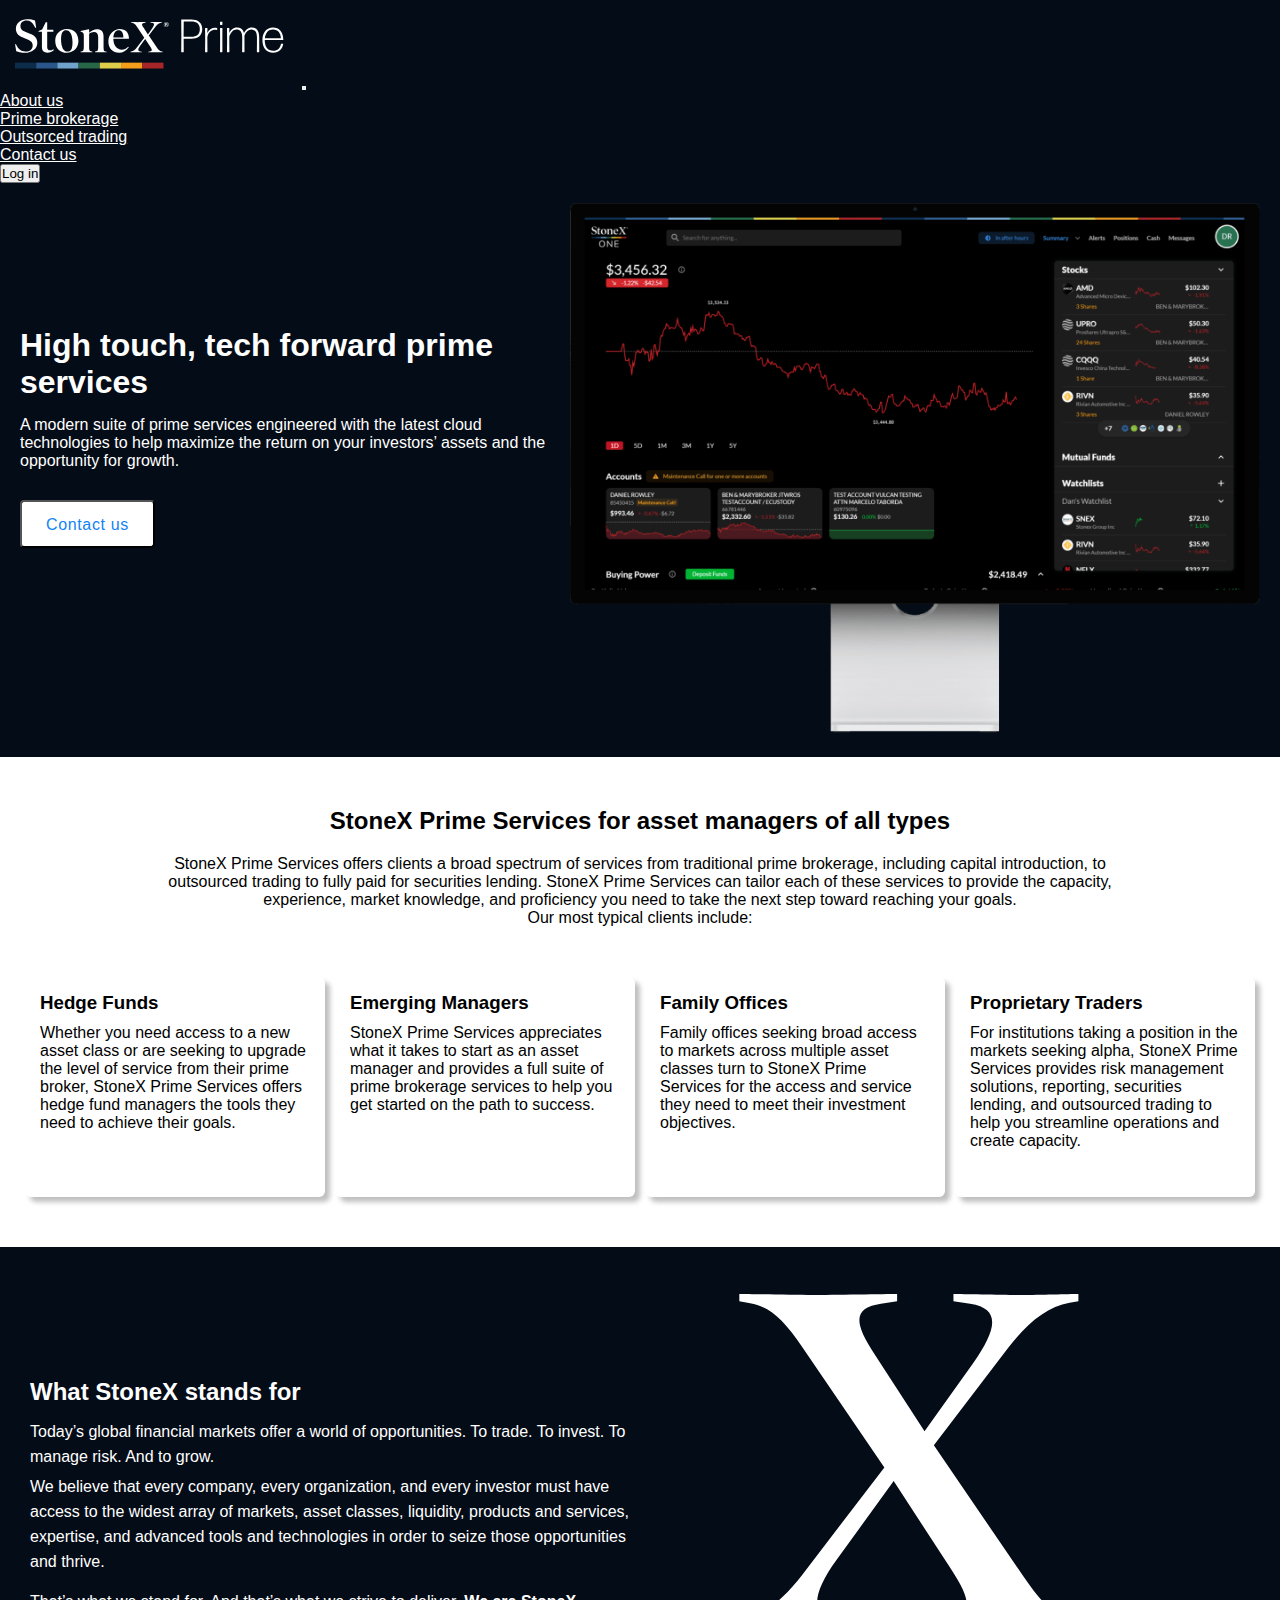
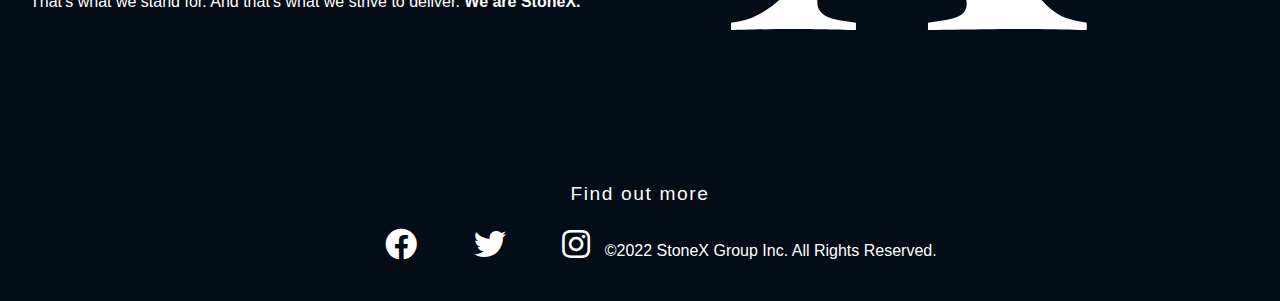
<file: index.html>
<!DOCTYPE html>
<html lang="en">
  <head>
    <meta charset="UTF-8" />
    <meta http-equiv="X-UA-Compatible" content="IE=edge" />
    <meta name="viewport" content="width=device-width, initial-scale=1.0" />
    <link rel="stylesheet" href="css/style.css" />
    
    <!--Font Awesome-->
    <link
      rel="stylesheet"
      href="https://cdnjs.cloudflare.com/ajax/libs/font-awesome/5.15.4/css/all.min.css"
      integrity="sha512-1ycn6IcaQQ40/MKBW2W4Rhis/DbILU74C1vSrLJxCq57o941Ym01SwNsOMqvEBFlcgUa6xLiPY/NS5R+E6ztJQ=="
      crossorigin="anonymous"
      referrerpolicy="no-referrer"
    />
<!--Google Font-->
    <link href="https://fonts.googleapis.com/css2?family=Open+Sans:wght@300;400;700&display=swap" rel="stylesheet">

    <!-- Fav Icon-->
    <link
      rel="shortcut icon"
      href="../Web coder/images/favicon_x.png"
      type="image/x-icon"
    />
    <title>StoneX Prime Services | StoneX</title>
    <!-- CSS only -->
    <link href="https://cdn.jsdelivr.net/npm/bootstrap@5.2.2/dist/css/bootstrap.min.css" rel="stylesheet" integrity="sha384-Zenh87qX5JnK2Jl0vWa8Ck2rdkQ2Bzep5IDxbcnCeuOxjzrPF/et3URy9Bv1WTRi" crossorigin="anonymous">
  </head>
  <body>
    <!--Header
    <header>
        <a href="index.html">
          <img
            src="images/StoneX Prime - White logo.svg"
            alt="samsung logo"
        /></a>
      </p>-->
      <!--Nav Bar-->
      <header>
      <nav class="navbar navbar-expand-lg">
        <div class="container-fluid">
          <a class="navbar-brand" href="index.html"></a>    <img
          src="images/StoneX Prime - White logo.svg"
          alt="samsung logo"
      /></a>
          <button class="navbar-toggler bg-light" type="button" data-bs-toggle="collapse" data-bs-target="#navbarSupportedContent" aria-controls="navbarSupportedContent" aria-expanded="false" aria-label="Toggle navigation">
            <span class="navbar-toggler-icon" ></span>
          </button>
          <div class="collapse navbar-collapse" id="navbarSupportedContent">
            <ul class="navbar-nav me-auto mb-2 mb-lg-0">
          
              <li class="nav-item">
                <a class="nav-link" href="../pages/aboutus.html" style="color: white;">About us</a>
              </li>
              <li class="nav-item">
                <a class="nav-link" href="../pages/prime_brokerage.html" style="color: white;">Prime brokerage</a>
              </li>
              <li class="nav-item">
                <a class="nav-link" href="../pages/outsorced_trading.html" style="color: white;">Outsorced trading</a>
              </li>
              <li class="nav-item">
                <a class="nav-link" href="../pages/contactus.html" style="color: white;">Contact us </a>
              </li>
      
              </li>
            </ul>
              <button class="btn btn-outline-primary" type="submit">Log in</button>
          </div>
        </div>
      </nav>

    <!--Nav viejo
      <nav>
        <ul> 
          <li><a href="../pages/aboutus.html" target="_blank">About us</a></li>
          <li><a href="../pages/prime_brokerage.html" target="_blank">Prime brokerage</a></li>
          <li><a href="../pages/outsorced_trading.html" target="_blank">Outsorced trading</a></li>
          <li><a href="../pages/contactus.html" target="_blank">Contact us</a></li>
        </ul>
      </nav>-->
    </header>
    <!--Main content-->
    <main class="hp-heading">
      <div class="hp-heading__text">
        <h1>High touch, tech forward prime services </h1>
        <p>A modern suite of prime services engineered with the latest cloud technologies to help maximize the return on your investors’ assets and the opportunity for growth.</p>
        <button> <a href="./pages/contactus.html" target="_blank">Contact us</a></button>
      </div>
      <div class="hp-heading__img">
        <img
        src="./images/Homepage_hero.png"
        alt="StoneX One desktop screen"
      />
      </div>
  </main>

  <section class="primeservices-section">
    <div class="primeservices-section--title">
      <h2>StoneX Prime Services for asset managers of all types</h2>
      <p>StoneX Prime Services offers clients a broad spectrum of services from traditional prime brokerage, including capital introduction, to outsourced trading to fully paid for securities lending. StoneX Prime Services can tailor each of these services to provide the capacity, experience, market knowledge, and proficiency you need to take the next step toward reaching your goals.</p>
      <p>Our most typical clients include:</p>
    </div>
<div class="primeservices-section--cards">
  <div class="primeservices-cards">
    <h3>Hedge Funds</h3>
    <p>Whether you need access to a new asset class or are seeking to upgrade the level of service from their prime broker, StoneX Prime Services offers hedge fund managers the tools they need to achieve their goals.</p>
  </div>
  <div class="primeservices-cards">
    <h3>Emerging Managers</h3>
    <p>StoneX Prime Services appreciates what it takes to start as an asset manager and provides a full suite of prime brokerage services to help you get started on the path to success.</p>
  </div>
  <div class="primeservices-cards">
    <h3>Family Offices</h3>
    <p>Family offices seeking broad access to markets across multiple asset classes turn to StoneX Prime Services for the access and service they need to meet their investment objectives.</p>
  </div>
  <div class="primeservices-cards">
    <h3>Proprietary Traders</h3>
    <p>For institutions taking a position in the markets seeking alpha, StoneX Prime Services provides risk management solutions, reporting, securities lending, and outsourced trading to help you streamline operations and create capacity.</p>
  </div>
</div>
  </section>

  <div class="stonex-x__container--bg">
    <div class="stonex-x__text">
      <h2>What StoneX stands for</h2>
      <p>Today’s global financial markets offer a world of opportunities. To trade. To invest. To manage risk. And to grow.</p>
      <p>We believe that every company, every organization, and every investor must have access to the widest array of markets, asset classes, liquidity, products and services, expertise, and advanced tools and technologies in order to seize those opportunities and thrive.</p>
      <p>That’s what we stand for. And that’s what we strive to deliver.</p>
      <p class="bold">We are StoneX.</p>
    </div>
    <div class="stonex-x__image">
      <img src="./images/White X transparent SVG.svg" alt="">
    </div>
  </div>
   
      <!--Footer-->
      <footer class="col footer">
        <div class="footer-conteiner">
          <h3>Find out more</h3>
          <a href="#" target="blank"><i class="fab fa-facebook"></i></a>
          <a href="#" target="blank"><i class="fab fa-twitter"></i></i></a>
          <a href="#"target="blank"><i class="fab fa-instagram"></i></i></a>
          <p>©2022 StoneX Group Inc. All Rights Reserved.</p>
        </div>
        <div class="copyright-text">
        
        </div>
    </footer>
    <!-- JavaScript Bundle with Popper -->
<script src="https://cdn.jsdelivr.net/npm/bootstrap@5.2.2/dist/js/bootstrap.bundle.min.js" integrity="sha384-OERcA2EqjJCMA+/3y+gxIOqMEjwtxJY7qPCqsdltbNJuaOe923+mo//f6V8Qbsw3" crossorigin="anonymous"></script>
  </body>
</html>
</file>
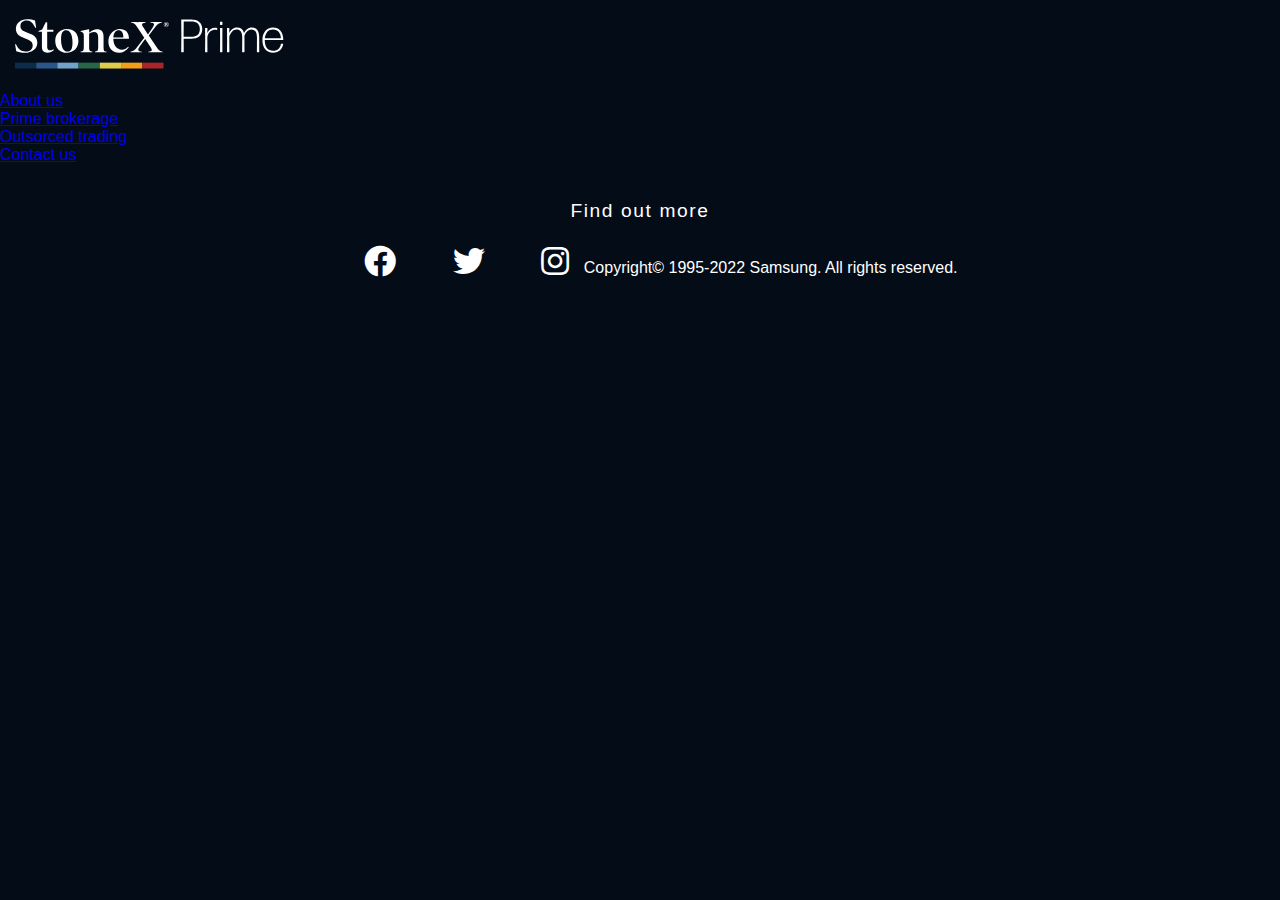
<file: pages/aboutus.html>
<!DOCTYPE html>
<html lang="en">
  <head>
    <meta charset="UTF-8" />
    <meta http-equiv="X-UA-Compatible" content="IE=edge" />
    <meta name="viewport" content="width=device-width, initial-scale=1.0" />
    <link rel="stylesheet" href="../css/style.css" />
    <!--Font Awesome-->
    <link
      rel="stylesheet"
      href="https://cdnjs.cloudflare.com/ajax/libs/font-awesome/5.15.4/css/all.min.css"
      integrity="sha512-1ycn6IcaQQ40/MKBW2W4Rhis/DbILU74C1vSrLJxCq57o941Ym01SwNsOMqvEBFlcgUa6xLiPY/NS5R+E6ztJQ=="
      crossorigin="anonymous"
      referrerpolicy="no-referrer"
    />
<!--Google Font-->
    <link href="https://fonts.googleapis.com/css2?family=Open+Sans:wght@300;400;700&display=swap" rel="stylesheet">

    <!-- Fav Icon-->
    <link
      rel="shortcut icon"
      href="../Web coder/images/favicon_x.png"
      type="image/x-icon"
    />
    <title>StoneX Prime Services | StoneX</title>
  </head>
  <body>
    <!--Header-->
    <header>
        <a href="../index.html">
          <img
            src="../images/StoneX Prime - White logo.svg"
            alt="samsung logo"
        /></a>
      </p>
      <!--Nav Bar-->
      <nav>
        <ul> 
          <li><a href="../pages/aboutus.html" target="_blank">About us</a></li>
          <li><a href="../pages/prime_brokerage.html" target="_blank">Prime brokerage</a></li>
          <li><a href="../pages/outsorced_trading.html" target="_blank">Outsorced trading</a></li>
          <li><a href="../pages/securities_lending.html" target="_blank">Contact us</a></li>
        </ul>
      </nav>
    </header>
    <!--Main content-->
    <main>

  </main>
      <!--Footer-->
      <footer class="col footer">
        <div class="footer-conteiner">
          <h3>Find out more</h3>
          <a href="#" target="blank"><i class="fab fa-facebook"></i></a>
          <a href="#" target="blank"><i class="fab fa-twitter"></i></i></a>
          <a href="#"target="blank"><i class="fab fa-instagram"></i></i></a>
          <p>Copyright© 1995-2022 Samsung. All rights reserved.</p>
        </div>
        <div class="copyright-text">
        
        </div>
    </footer>
  </body>
</html>
</file>
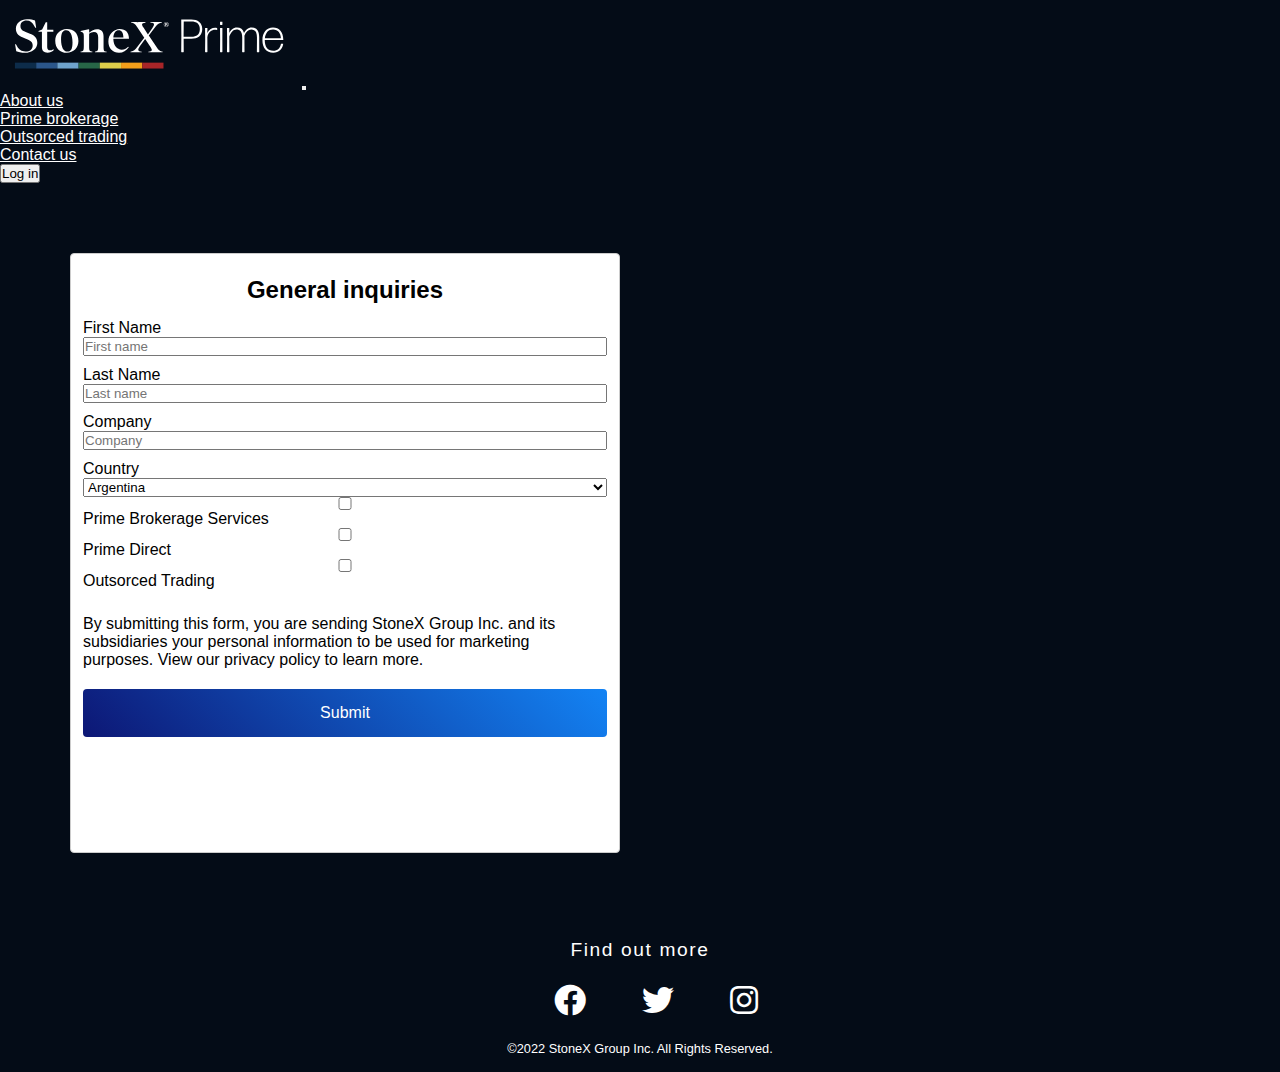
<file: pages/contactus.html>
<!DOCTYPE html>
<html lang="en">
  <head>
    <meta charset="UTF-8" />
    <meta http-equiv="X-UA-Compatible" content="IE=edge" />
    <meta name="viewport" content="width=device-width, initial-scale=1.0" />
    <link rel="stylesheet" href="../css/style.css" />
    <!--Font Awesome-->
    <link
      rel="stylesheet"
      href="https://cdnjs.cloudflare.com/ajax/libs/font-awesome/5.15.4/css/all.min.css"
      integrity="sha512-1ycn6IcaQQ40/MKBW2W4Rhis/DbILU74C1vSrLJxCq57o941Ym01SwNsOMqvEBFlcgUa6xLiPY/NS5R+E6ztJQ=="
      crossorigin="anonymous"
      referrerpolicy="no-referrer"
    />
<!--Google Font-->
    <link href="https://fonts.googleapis.com/css2?family=Open+Sans:wght@300;400;700&display=swap" rel="stylesheet">

    <!-- Fav Icon-->
    <link
      rel="shortcut icon"
      href="../Web coder/images/favicon_x.png"
      type="image/x-icon"
    />
    <title>StoneX Prime Services | StoneX</title>
    <!-- CSS only -->
    <link href="https://cdn.jsdelivr.net/npm/bootstrap@5.2.2/dist/css/bootstrap.min.css" rel="stylesheet" integrity="sha384-Zenh87qX5JnK2Jl0vWa8Ck2rdkQ2Bzep5IDxbcnCeuOxjzrPF/et3URy9Bv1WTRi" crossorigin="anonymous">
  </head>
  </head>
  <body>
    <!--Header-->
        <!-- Boostrap Nav Bar-->
        <header>
          <nav class="navbar navbar-expand-lg">
            <div class="container-fluid">
              <a class="navbar-brand" href="../index.html"></a>    <img
              src="../images/StoneX Prime - White logo.svg"
              alt="samsung logo"
          /></a>
              <button class="navbar-toggler bg-light" type="button" data-bs-toggle="collapse" data-bs-target="#navbarSupportedContent" aria-controls="navbarSupportedContent" aria-expanded="false" aria-label="Toggle navigation">
                <span class="navbar-toggler-icon" ></span>
              </button>
              <div class="collapse navbar-collapse" id="navbarSupportedContent">
                <ul class="navbar-nav me-auto mb-2 mb-lg-0">
              
                  <li class="nav-item">
                    <a class="nav-link" href="../pages/aboutus.html" style="color: white;">About us</a>
                  </li>
                  <li class="nav-item">
                    <a class="nav-link" href="../pages/prime_brokerage.html" style="color: white;">Prime brokerage</a>
                  </li>
                  <li class="nav-item">
                    <a class="nav-link" href="../pages/outsorced_trading.html" style="color: white;">Outsorced trading</a>
                  </li>
                  <li class="nav-item">
                    <a class="nav-link" href="../pages/contactus.html" style="color: white;">Contact us </a>
                  </li>
          
                  </li>
                </ul>
                  <button class="btn btn-outline-primary" type="submit">Log in</button>
              </div>
            </div>
          </nav>
    </header>
    <!--Main content-->
    <main class="contactus-section">

      <!--<section class="contactus-text">
        <h1>Contact us</h1>
        <p> Whether you’re an existing customer seeking support or a new customer looking to ask questions about StoneX Prime Services, feel free to contact us via the convenient form to the right or call one of our regional offices below.</p>
      </section>-->
      
      <section class="contactus_form">
          <form action="action_page.php">
        <h3>General inquiries</h3>
        <div class="form-item" >
          <label for="fname ">First Name</label>
          <input type="text" id="fname" name="firstname" placeholder="First name">
        </div>
        <div class="form-item" >
            <label for="lname">Last Name</label>
            <input type="text" id="lname" name="lastname" placeholder="Last name">
        </div>
        <div class="form-item" >
          <label for="company">Company</label>
          <input type="text" id="company" name="company" placeholder="Company">
        </div>
        <div class="form-item" >
          <label for="country">Country</label>
          <select id="country" name="country">
            <option value="australia">Argentina</option>
            <option value="australia">Australia</option>
            <option value="canada">Canada</option>
            <option value="canada">UK</option>
            <option value="usa">USA</option>
        </div>
        <div class="form-item interested" >
          <label for="interested"> I'm interested in learning more about:</label>
        <input type="checkbox" name="interested" id="pbroker"> Prime Brokerage Services
        <input type="checkbox" name="interested" id="pdirect"> Prime Direct
        <input type="checkbox" name="interested" id="ptrading"> Outsorced Trading  
      </div>
        <div>
          <P>By submitting this form, you are sending StoneX Group Inc. and its subsidiaries your personal information to be used for marketing purposes. View our privacy policy to learn more.</P>
          <input type="submit" value="Submit">
        </div>   
          </form>
      </section>
    </main>
      <!--Footer-->
      <footer class="col footer">
        <div class="footer-conteiner">
          <h3>Find out more</h3>
          <a href="#" target="blank"><i class="fab fa-facebook"></i></a>
          <a href="#" target="blank"><i class="fab fa-twitter"></i></i></a>
          <a href="#"target="blank"><i class="fab fa-instagram"></i></i></a>
        </div>
        <div class="copyright-text">
          <p>©2022 StoneX Group Inc. All Rights Reserved.</p>
        </div>
    </footer>
    <!-- JavaScript Bundle with Popper -->
<script src="https://cdn.jsdelivr.net/npm/bootstrap@5.2.2/dist/js/bootstrap.bundle.min.js" integrity="sha384-OERcA2EqjJCMA+/3y+gxIOqMEjwtxJY7qPCqsdltbNJuaOe923+mo//f6V8Qbsw3" crossorigin="anonymous"></script>
</body>
  </body>
</html>
</file>
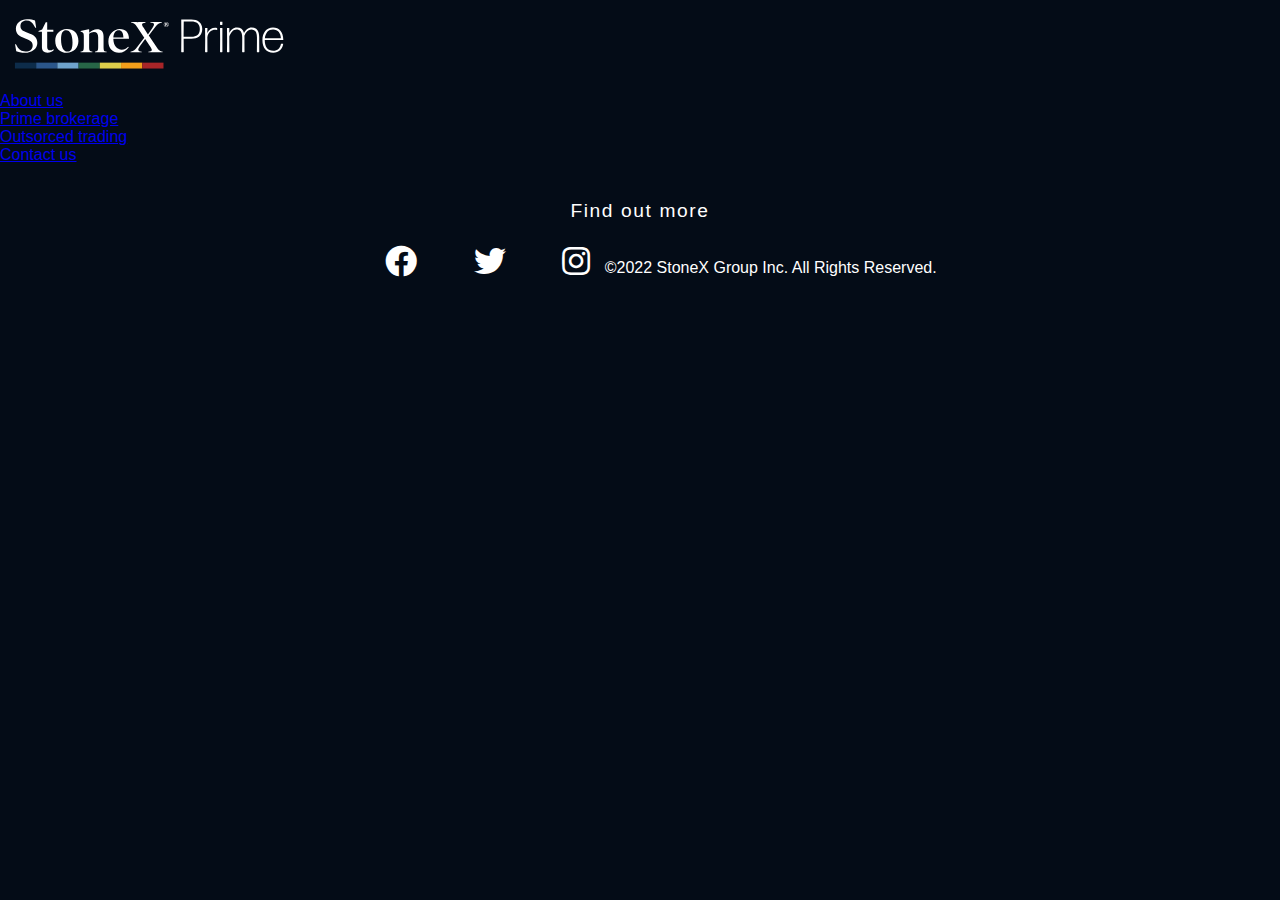
<file: pages/outsorced_trading.html>
<!DOCTYPE html>
<html lang="en">
  <head>
    <meta charset="UTF-8" />
    <meta http-equiv="X-UA-Compatible" content="IE=edge" />
    <meta name="viewport" content="width=device-width, initial-scale=1.0" />
    <link rel="stylesheet" href="../css/style.css" />
    <!--Font Awesome-->
    <link
      rel="stylesheet"
      href="https://cdnjs.cloudflare.com/ajax/libs/font-awesome/5.15.4/css/all.min.css"
      integrity="sha512-1ycn6IcaQQ40/MKBW2W4Rhis/DbILU74C1vSrLJxCq57o941Ym01SwNsOMqvEBFlcgUa6xLiPY/NS5R+E6ztJQ=="
      crossorigin="anonymous"
      referrerpolicy="no-referrer"
    />
<!--Google Font-->
    <link href="https://fonts.googleapis.com/css2?family=Open+Sans:wght@300;400;700&display=swap" rel="stylesheet">

    <!-- Fav Icon-->
    <link
      rel="shortcut icon"
      href="../Web coder/images/favicon_x.png"
      type="image/x-icon"
    />
    <title>StoneX Prime Services | StoneX</title>
  </head>
  <body>
    <!--Header-->
    <header>
        <a href="../index.html">
          <img
            src="../images/StoneX Prime - White logo.svg"
            alt="samsung logo"
        /></a>
      </p>
      <!--Nav Bar-->
      <nav>
        <ul> 
          <li><a href="../pages/aboutus.html" target="_blank">About us</a></li>
          <li><a href="../pages/prime_brokerage.html" target="_blank">Prime brokerage</a></li>
          <li><a href="../pages/outsorced_trading.html" target="_blank">Outsorced trading</a></li>
          <li><a href="../pages/contactus.html" target="_blank">Contact us</a></li>
        </ul>
      </nav>
    </header>
    <!--Main content-->
    <main>

  </main>
      <!--Footer-->
      <footer class="col footer">
        <div class="footer-conteiner">
          <h3>Find out more</h3>
          <a href="#" target="blank"><i class="fab fa-facebook"></i></a>
          <a href="#" target="blank"><i class="fab fa-twitter"></i></i></a>
          <a href="#"target="blank"><i class="fab fa-instagram"></i></i></a>
          <p>©2022 StoneX Group Inc. All Rights Reserved.</p>
        <div class="copyright-text">
        
        </div>
    </footer>
  </body>
</html>
</file>
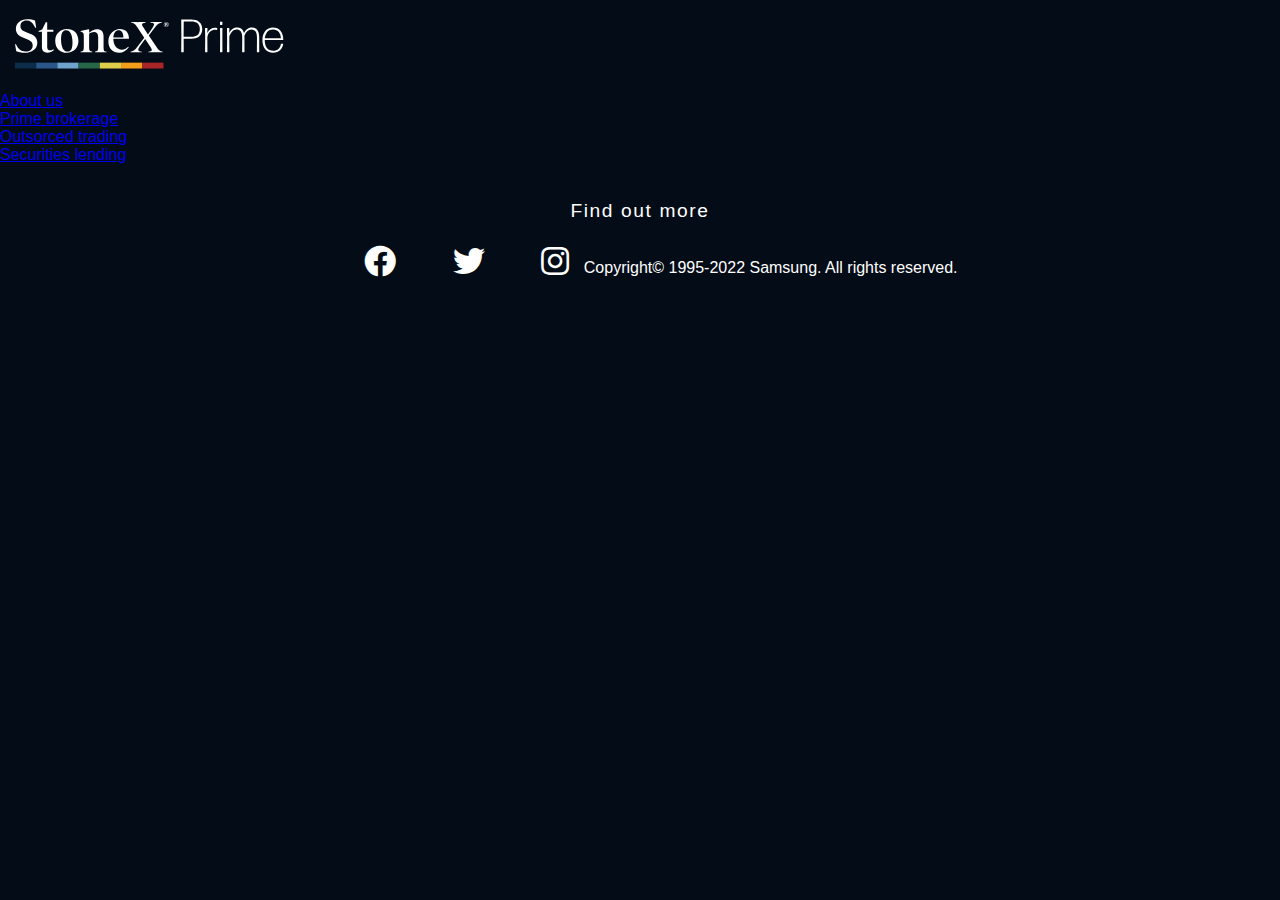
<file: pages/prime_brokerage.html>
<!DOCTYPE html>
<html lang="en">
  <head>
    <meta charset="UTF-8" />
    <meta http-equiv="X-UA-Compatible" content="IE=edge" />
    <meta name="viewport" content="width=device-width, initial-scale=1.0" />
    <link rel="stylesheet" href="../css/style.css" />
    <!--Font Awesome-->
    <link
      rel="stylesheet"
      href="https://cdnjs.cloudflare.com/ajax/libs/font-awesome/5.15.4/css/all.min.css"
      integrity="sha512-1ycn6IcaQQ40/MKBW2W4Rhis/DbILU74C1vSrLJxCq57o941Ym01SwNsOMqvEBFlcgUa6xLiPY/NS5R+E6ztJQ=="
      crossorigin="anonymous"
      referrerpolicy="no-referrer"
    />
<!--Google Font-->
    <link href="https://fonts.googleapis.com/css2?family=Open+Sans:wght@300;400;700&display=swap" rel="stylesheet">

    <!-- Fav Icon-->
    <link
      rel="shortcut icon"
      href="../Web coder/images/favicon_x.png"
      type="image/x-icon"
    />
    <title>StoneX Prime Services | StoneX</title>
  </head>
  <body>
    <!--Header-->
    <header>
        <a href="../index.html">
          <img
            src="../images/StoneX Prime - White logo.svg"
            alt="samsung logo"
        /></a>
      </p>
      <!--Nav Bar-->
      <nav>
        <ul> 
          <li><a href="../pages/aboutus.html" target="_blank">About us</a></li>
          <li><a href="../pages/prime_brokerage.html" target="_blank">Prime brokerage</a></li>
          <li><a href="../pages/outsorced_trading.html" target="_blank">Outsorced trading</a></li>
          <li><a href="../pages/securities_lending.html" target="_blank">Securities lending</a></li>
        </ul>
      </nav>
    </header>
    <!--Main content-->
    <main>

  </main>
      <!--Footer-->
      <footer class="col footer">
        <div class="footer-conteiner">
          <h3>Find out more</h3>
          <a href="#" target="blank"><i class="fab fa-facebook"></i></a>
          <a href="#" target="blank"><i class="fab fa-twitter"></i></i></a>
          <a href="#"target="blank"><i class="fab fa-instagram"></i></i></a>
          <p>Copyright© 1995-2022 Samsung. All rights reserved.</p>
        </div>
        <div class="copyright-text">
        
        </div>
    </footer>
  </body>
</html>
</file>
<file: css/style.css>
* {
  margin: 0;
  padding: 0%;
  box-sizing: border-box;
}

html {
  font-size: 62, 5%;
}

body {
  font-family: "Open+Sans", sans-serif;
  background-color: #040c17;
}
header {
  background-color: #040c17;
}

/* 
header {
  display: flex;
  align-items: center;
  justify-content: space-between;
  padding: 10px;
  position: relative;
  background-color: #040c17;
}
nav {
  margin: 20px;
}

nav ul li {
  display: inline-block;
  padding: 10px;
  list-style: none;
  line-height: 30px;
}

nav ul li a {
  color: white;
  text-decoration: none;
}

nav ul li a:hover {
  font-weight: bold;
}*/

/* Heading */

.hp-heading {
  display: flex;
  justify-content: space-between;
  padding: 20px;
  background-color: #040c17;
}

.hp-heading__img img {
  width: 100%;
}

.hp-heading .hp-heading__text {
  color: white;
  padding-top: 10%;
  width: 50%;
}

.hp-heading__text h1 {
  padding-bottom: 15px;
}

.hp-heading__text p {
  padding-bottom: 30px;
}

.hp-heading__text button {
  display: inline-block;
  font-size: 16px;
  letter-spacing: 0.04em;
  padding: 14px 24px;
  height: 48px;
  background-color: #fff;
  text-align: center;
  border-radius: 4px;
  list-style: none;
}

.hp-heading__text button a {
  text-decoration: none;
  color: #1383f4;
}

.hp-heading__text button:hover {
  background-color: rgb(197, 201, 203);
}

@media (max-width: 700px) {
  .hp-heading {
    display: flex;
    flex-wrap: wrap;
  }

  .hp-heading__img img {
    width: 100%;
    align-content: center;
  }

  .hp-heading .hp-heading__text {
    color: white;
    align-content: center;
    margin-bottom: 25px;
    width: 100%;
  }

  .hp-heading__text button {
    align-content: center;
    width: 100%;
  }
}

/* HP Section 1*/

.primeservices-section {
  background-color: white;
  padding-bottom: 25px;
}

.primeservices-section--title {
  text-align: center;
  max-width: 990px;
  margin-left: auto;
  margin-right: auto;
  padding-top: 50px;
  padding-bottom: 25px;
}

.primeservices-section--title h2 {
  padding-bottom: 20px;
}

.primeservices-section--cards {
  display: flex;
  width: auto;
  justify-content: space-around;
  margin: 20px;
  text-align: left;
  line-height: normal;
  flex-wrap: wrap;
  flex-direction: row;
}

.primeservices-cards {
  box-shadow: 5px 5px 5px 0 rgba(0, 0, 0, 0.25);
  border-radius: 6px;
  padding: 10px 15px;
  width: 300px;
  height: 220px;
  margin: 5px 0px;
}

.primeservices-cards h3 {
  padding-bottom: 10px;
  padding-top: 5px;
}

@media (max-width: 700px) {
  .primeservices-cards {
    width: 100%;
  }

  .primeservices-section--title {
    padding: 10px 20px;
  }

  .primeservices-section--title h2 {
    margin-top: 25px;
  }
}
/* HP Section 2*/

.stonex-x__container--bg {
  background-color: #040c17;
  display: flex;
  flex-wrap: wrap;
  justify-content: space-around;
  height: 500px;
  width: auto;
  margin: 0px 20px;
  padding: 10px;
  border-radius: 4px;
}

.stonex-x__image {
  width: 50%;
}

@media (max-width: 700px) {
  .stonex-x__container--bg {
    display: flex;
    flex-direction: column;
    width: auto;
    height: auto;
    align-items: center;
  }

  .stonex-x__image img {
    width: 100%;
  }

  .stonex-x__text {
    color: white;
    line-height: 25px;
    text-align: center;
    width: 100%;
  }
}

.stonex-x__text {
  color: white;
  padding-top: 10%;
  line-height: 25px;
  width: 50%;
}

.stonex-x__text h2 {
  margin-bottom: 15px;
}

.stonex-x__text p {
  margin-bottom: 5px;
}
.stonex-x__text .bold {
  padding-top: 10px;
  font-weight: bold;
}

/* Footer */

.footer {
  width: 100%;
  color: white;
  padding-top: 0em;
  text-align: center;
  padding: 1rem;
  margin-top: 20px;
  background-color: #040c17;
  height: auto;
}

.footer h3 {
  letter-spacing: 0.1rem;
  text-align: center;
  padding-bottom: 0.8rem;
  font-family: "Open+Sans", sans-serif;
  font-size: 1.2rem;
  font-weight: 500;
}
.footer a i {
  color: white;
  font-size: 2em;
  margin-left: 1em;
  align-items: center;
  padding: 10px;
}

.footer .copyright-text {
  text-align: center;
  font-weight: lighter;
  font-size: 0.8em;
  padding-top: 15px;
}

.footer-conteiner i:hover {
  color: blue;
}

/* Contact us */

.contactus-section {
  display: flex;
  margin: 20px;
}

.contactus-text {
  display: flex;

  color: black;
  width: 50%;
  padding-top: 15%;
}

.contactus-text h1,
p {
  display: inline-block;
}

.contactus_form {
  display: flex;
  flex-direction: row;
  margin: 0px auto;
  width: 550px;
  height: 600px;
  padding: 12px;
  border: 1px solid #ccc;
  border-radius: 4px;
  margin: 50px;
  font-family: "Open+Sans", sans-serif;
  background-color: #fff;
}

.contactus_form h3 {
  font-size: 1.5rem;
  margin-bottom: 15px;
  font-weight: 700;
  padding-top: 10px;
  text-align: center;
}

.contactus_form p {
  padding: 15px 10px 0px 0px;
  margin-bottom: 5px;
}

input[type="submit"] {
  width: 100%;
  font-size: 16px;
  display: inline-block;
  text-align: center;
  text-decoration: none;
  padding: 14px 24px;
  height: 48px;
  border-radius: 4px;
  background: linear-gradient(45deg, #0d1775 0, #1383f4 100%);
  color: #fff;
  border: 0;
  margin-top: 15px;
}

input[type="submit"]:hover {
  background-color: blue;
}

.form-item {
  display: flex;
  flex-direction: column;
  width: 100%;
  position: relative;
  margin-bottom: 10px;
}
</file>
